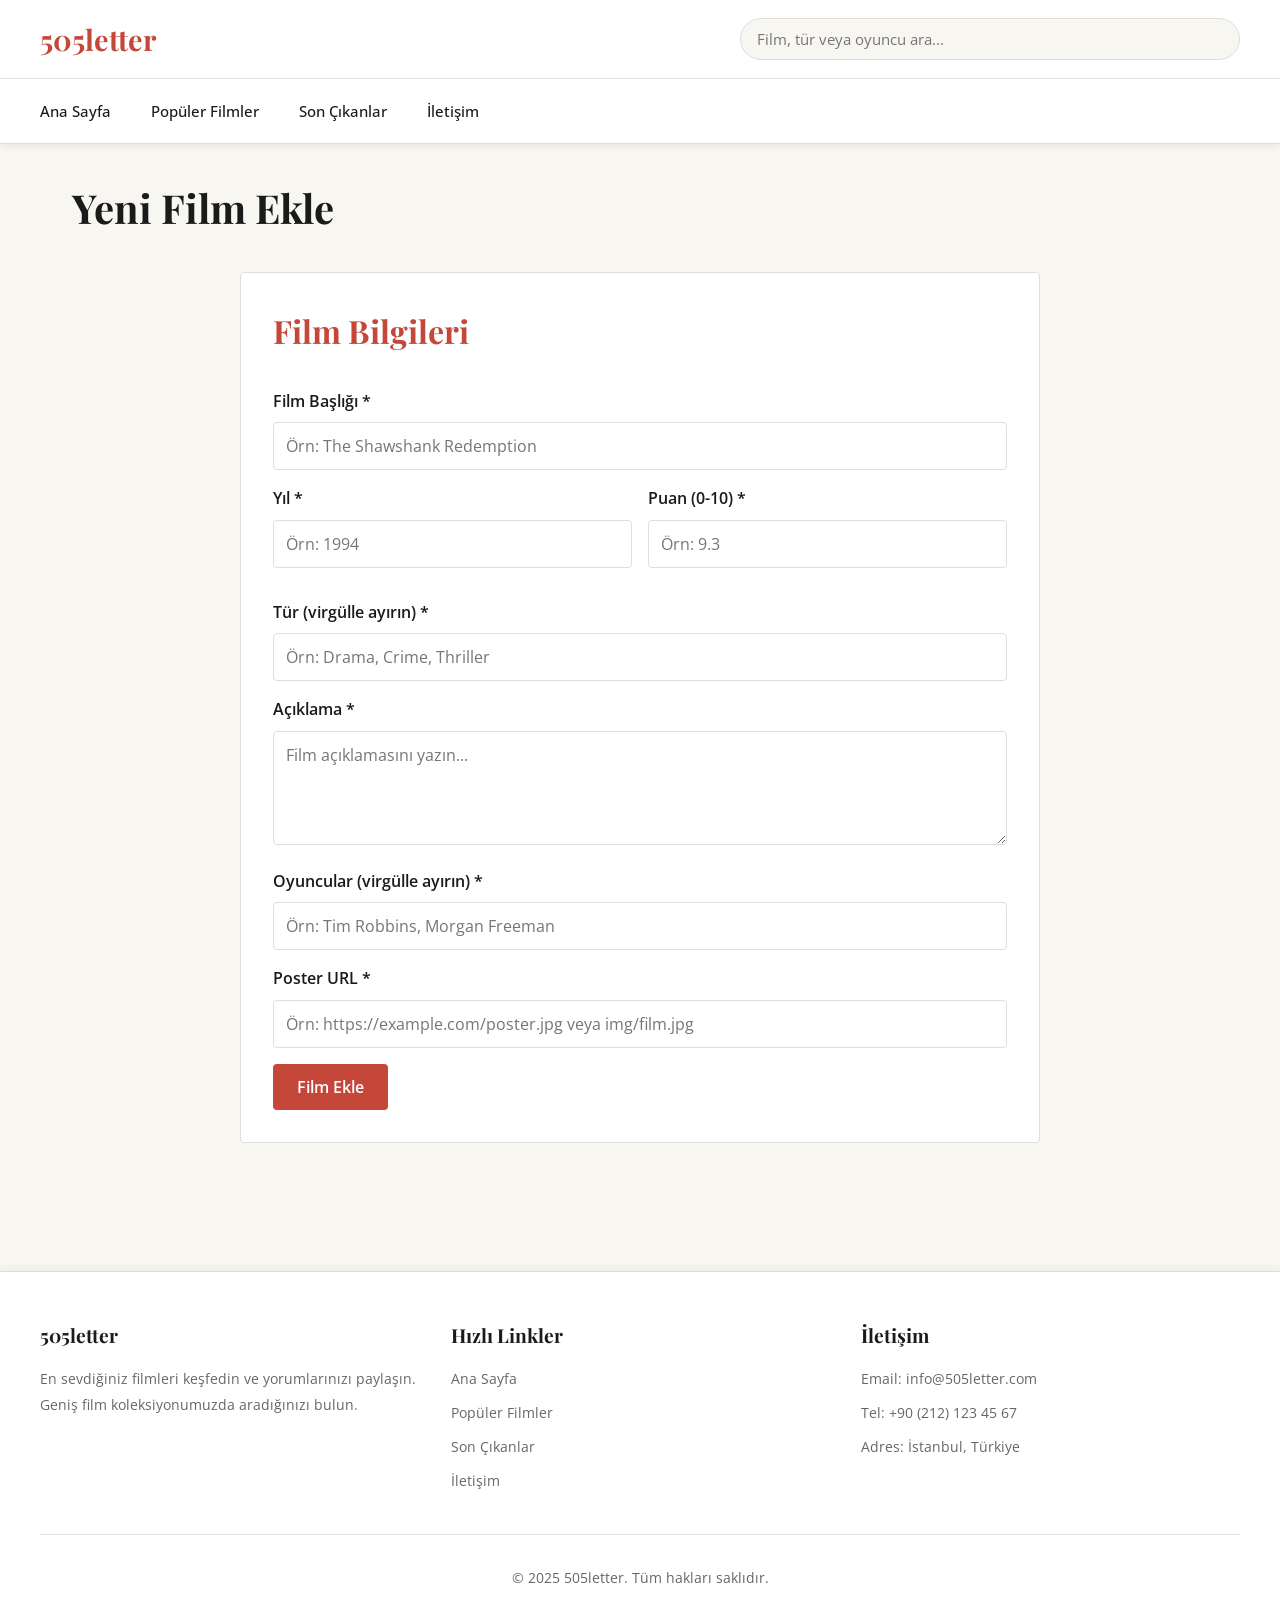
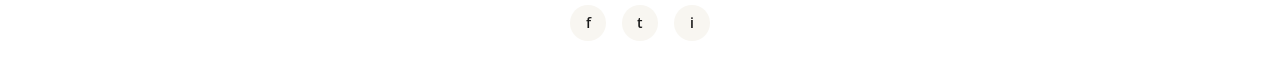
<file: admin.html>
<!DOCTYPE html>
<html lang="tr">
<head>
    <meta charset="UTF-8">
    <meta name="viewport" content="width=device-width, initial-scale=1.0">
    <title>Yönetici Paneli - 505letter</title>
    <link rel="stylesheet" href="css/style.css">
    <!--oğuz han duran - 90240000238-->
</head>
<body>
    <header>
        <div class="header-top">
            <div class="header-top-content">
                <div class="logo">505letter</div>
                <div class="header-search">
                    <input 
                        type="text" 
                        id="header-search-input" 
                        placeholder="Film, tür veya oyuncu ara..."
                    >
                </div>
            </div>
        </div>
        <nav class="nav-main">
            <div class="nav-main-content">
                <ul class="nav-links">
                    <li><a href="index.html">Ana Sayfa</a></li>
                    <li><a href="popular.html">Popüler Filmler</a></li>
                    <li><a href="latest.html">Son Çıkanlar</a></li>
                    <li><a href="contact.html">İletişim</a></li>
                </ul>
            </div>
        </nav>
    </header>

    <main class="container">
        <h1>Yeni Film Ekle</h1>

      

        <form id="admin-form" class="admin-form">
            <h2>Film Bilgileri</h2>

            <div class="form-group">
                <label for="film-title">Film Başlığı *</label>
                <input 
                    type="text" 
                    id="film-title" 
                    name="title" 
                    required
                    placeholder="Örn: The Shawshank Redemption"
                >
            </div>

            <div class="form-row">
                <div class="form-group">
                    <label for="film-year">Yıl *</label>
                    <input 
                        type="number" 
                        id="film-year" 
                        name="year" 
                        required
                        min="1888"
                        max="2100"
                        placeholder="Örn: 1994"
                    >
                </div>

                <div class="form-group">
                    <label for="film-rating">Puan (0-10) *</label>
                    <input 
                        type="number" 
                        id="film-rating" 
                        name="rating" 
                        required
                        min="0"
                        max="10"
                        step="0.1"
                        placeholder="Örn: 9.3"
                    >
                </div>
            </div>

            <div class="form-group">
                <label for="film-genre">Tür (virgülle ayırın) *</label>
                <input 
                    type="text" 
                    id="film-genre" 
                    name="genre" 
                    required
                    placeholder="Örn: Drama, Crime, Thriller"
                >
            </div>

            <div class="form-group">
                <label for="film-description">Açıklama *</label>
                <textarea 
                    id="film-description" 
                    name="description" 
                    required
                    rows="4"
                    placeholder="Film açıklamasını yazın..."
                ></textarea>
            </div>

            <div class="form-group">
                <label for="film-cast">Oyuncular (virgülle ayırın) *</label>
                <input 
                    type="text" 
                    id="film-cast" 
                    name="cast" 
                    required
                    placeholder="Örn: Tim Robbins, Morgan Freeman"
                >
            </div>

            <div class="form-group">
                <label for="film-poster">Poster URL *</label>
                <input 
                    type="url" 
                    id="film-poster" 
                    name="poster" 
                    required
                    placeholder="Örn: https://example.com/poster.jpg veya img/film.jpg"
                >
            </div>

            <button type="submit" class="btn">Film Ekle</button>
        </form>
    </main>

    <footer>
        <div class="footer-content">
            <div class="footer-section">
                <h3>505letter</h3>
                <p>En sevdiğiniz filmleri keşfedin ve yorumlarınızı paylaşın. Geniş film koleksiyonumuzda aradığınızı bulun.</p>
            </div>
            <div class="footer-section">
                <h3>Hızlı Linkler</h3>
                <a href="index.html">Ana Sayfa</a>
                <a href="popular.html">Popüler Filmler</a>
                <a href="latest.html">Son Çıkanlar</a>
                <a href="contact.html">İletişim</a>
            </div>
            <div class="footer-section">
                <h3>İletişim</h3>
                <p>Email: info@505letter.com</p>
                <p>Tel: +90 (212) 123 45 67</p>
                <p>Adres: İstanbul, Türkiye</p>
            </div>
        </div>
        <div class="footer-bottom">
            <p>&copy; 2025 505letter. Tüm hakları saklıdır.</p>
            <div class="social-links">
                <a href="#" title="Facebook">f</a>
                <a href="#" title="Twitter">t</a>
                <a href="#" title="Instagram">i</a>
            </div>
        </div>
    </footer>

    <script src="js/main.js"></script>
  </body>
  </html>
</file>
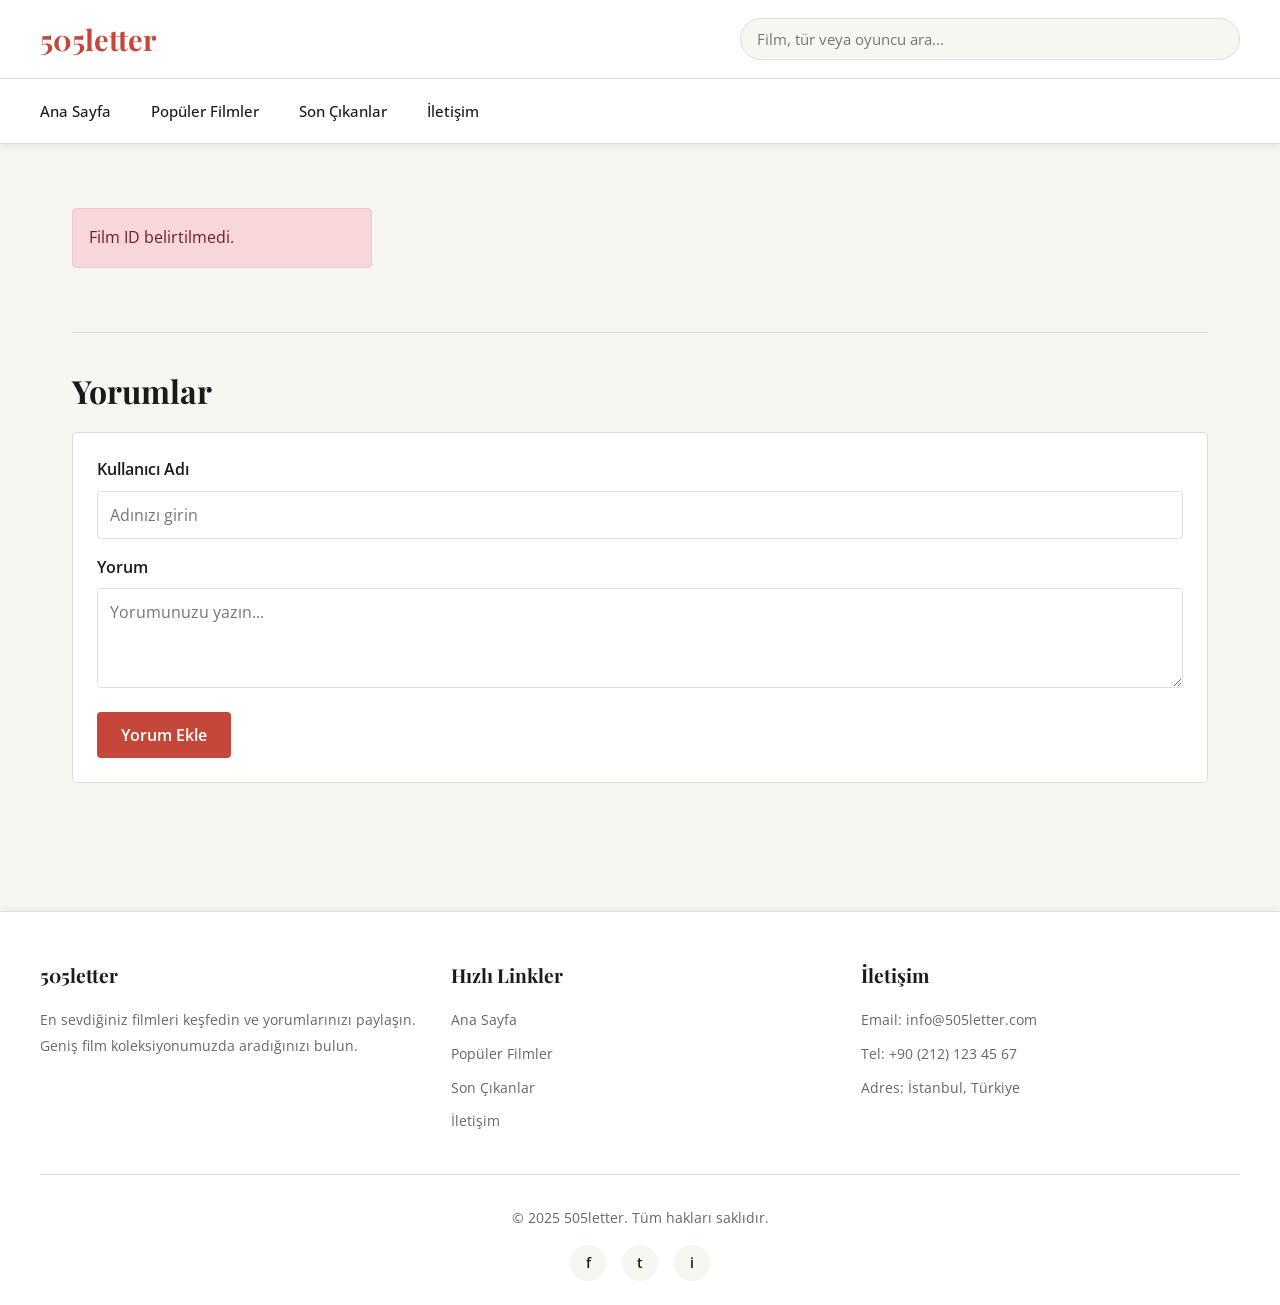
<file: movie.html>
<!DOCTYPE html>
<html lang="tr">
<head>
    <meta charset="UTF-8">
    <meta name="viewport" content="width=device-width, initial-scale=1.0">
    <title>Film Detayı - 505letter</title>
    <link rel="stylesheet" href="css/style.css">
    <!--oğuz han duran - 90240000238-->
</head>
<body>
    <header>
        <div class="header-top">
            <div class="header-top-content">
                <div class="logo">505letter</div>
                <div class="header-search">
                    <input 
                        type="text" 
                        id="header-search-input" 
                        placeholder="Film, tür veya oyuncu ara..."
                    >
                </div>
            </div>
        </div>
        <nav class="nav-main">
            <div class="nav-main-content">
                <ul class="nav-links">
                    <li><a href="index.html">Ana Sayfa</a></li>
                    <li><a href="popular.html">Popüler Filmler</a></li>
                    <li><a href="latest.html">Son Çıkanlar</a></li>
                    <li><a href="contact.html">İletişim</a></li>
                </ul>
            </div>
        </nav>
    </header>

    <main class="container">
        <div class="movie-detail">
            <div id="movie-poster">
                <!--  -->
            </div>

            <div class="movie-info">
                <div class="movie-header">
                    <h1 id="movie-title">Film Başlığı</h1>
                    <div class="movie-meta">
                        <span id="movie-year">Yıl</span>
                        <span id="movie-rating">Puan</span>
                    </div>
                    <div id="movie-genres" class="movie-genres">
                        <!--  -->
                    </div>
                </div>

                <div class="movie-description-section">
                    <h3>Açıklama</h3>
                    <p id="movie-description" class="movie-description">
                        Film açıklaması buraya gelecek.
                    </p>
                </div>

                <div class="movie-cast">
                    <h3>Oyuncular</h3>
                    <div id="movie-cast">
                        <!--  -->
                    </div>
                </div>
            </div>
        </div>

        <div class="comments-section">
            <h2>Yorumlar</h2>
            
            <form id="comment-form" class="comment-form">
                <div class="form-group">
                    <label for="comment-username">Kullanıcı Adı</label>
                    <input 
                        type="text" 
                        id="comment-username" 
                        name="username" 
                        required
                        placeholder="Adınızı girin"
                    >
                </div>
                <div class="form-group">
                    <label for="comment-text">Yorum</label>
                    <textarea 
                        id="comment-text" 
                        name="comment" 
                        required
                        placeholder="Yorumunuzu yazın..."
                    ></textarea>
                </div>
                <button type="submit" class="btn">Yorum Ekle</button>
            </form>

            <div id="comments-list" class="comments-list">
                <!--  -->
            </div>
        </div>
    </main>

    <footer>
        <div class="footer-content">
            <div class="footer-section">
                <h3>505letter</h3>
                <p>En sevdiğiniz filmleri keşfedin ve yorumlarınızı paylaşın. Geniş film koleksiyonumuzda aradığınızı bulun.</p>
            </div>
            <div class="footer-section">
                <h3>Hızlı Linkler</h3>
                <a href="index.html">Ana Sayfa</a>
                <a href="popular.html">Popüler Filmler</a>
                <a href="latest.html">Son Çıkanlar</a>
                <a href="contact.html">İletişim</a>
            </div>
            <div class="footer-section">
                <h3>İletişim</h3>
                <p>Email: info@505letter.com</p>
                <p>Tel: +90 (212) 123 45 67</p>
                <p>Adres: İstanbul, Türkiye</p>
            </div>
        </div>
        <div class="footer-bottom">
            <p>&copy; 2025 505letter. Tüm hakları saklıdır.</p>
            <div class="social-links">
                <a href="#" title="Facebook">f</a>
                <a href="#" title="Twitter">t</a>
                <a href="#" title="Instagram">i</a>
            </div>
        </div>
    </footer>

    <script src="js/main.js"></script>
</body>
</html>
</file>
<file: css/style.css>
@import url('https://fonts.googleapis.com/css2?family=Playfair+Display:wght@400;700&family=Merriweather:wght@300;400;700&family=Open+Sans:wght@300;400;600&display=swap');

/* oğuz han duran - 90240000238 */
* {
    margin: 0;
    padding: 0;
    box-sizing: border-box;
}

:root {
    --bg-color: #F8F6F1;
    --text-color: #1A1A1A;
    --accent-color: #C4473A;
    --border-color: #E0DED8;
    --shadow: 0 2px 8px rgba(0, 0, 0, 0.08);
}

body {
    font-family: 'Open Sans', sans-serif;
    background-color: var(--bg-color);
    color: var(--text-color);
    line-height: 1.6;
    padding: 0;
    margin: 0;
}

/* Typography */
h1, h2, h3, h4, h5, h6 {
    font-family: 'Playfair Display', serif;
    font-weight: 700;
    color: var(--text-color);
    margin-bottom: 1rem;
}

h1 {
    font-size: 2.5rem;
}

h2 {
    font-size: 2rem;
}

h3 {
    font-size: 1.5rem;
}

p {
    margin-bottom: 1rem;
}

a {
    color: var(--accent-color);
    text-decoration: none;
    transition: opacity 0.3s ease;
}

a:hover {
    opacity: 0.8;
}

/* Header & Navigation */
header {
    background-color: #fff;
    border-bottom: 1px solid var(--border-color);
    box-shadow: var(--shadow);
    position: sticky;
    top: 0;
    z-index: 100;
}

.header-top {
    padding: 1rem 2rem;
    border-bottom: 1px solid var(--border-color);
}

.header-top-content {
    max-width: 1200px;
    margin: 0 auto;
    display: flex;
    justify-content: space-between;
    align-items: center;
    gap: 2rem;
}

.logo {
    font-family: 'Playfair Display', serif;
    font-size: 1.8rem;
    font-weight: 700;
    color: var(--accent-color);
    white-space: nowrap;
}

.header-search {
    flex: 1;
    max-width: 500px;
}

.header-search input {
    width: 100%;
    padding: 0.6rem 1rem;
    font-size: 0.95rem;
    border: 1px solid var(--border-color);
    border-radius: 25px;
    background-color: var(--bg-color);
    color: var(--text-color);
    font-family: 'Open Sans', sans-serif;
    transition: all 0.3s ease;
}

.header-search input:focus {
    outline: none;
    border-color: var(--accent-color);
    background-color: #fff;
    box-shadow: 0 0 0 3px rgba(196, 71, 58, 0.1);
}

.header-actions {
    display: flex;
    gap: 1rem;
    align-items: center;
}

.nav-main {
    padding: 0.75rem 2rem;
    background-color: #fff;
}

.nav-main-content {
    max-width: 1200px;
    margin: 0 auto;
    display: flex;
    justify-content: space-between;
    align-items: center;
}

.nav-links {
    display: flex;
    gap: 2.5rem;
    list-style: none;
    align-items: center;
}

.nav-links li {
    position: relative;
}

.nav-links a {
    color: var(--text-color);
    font-weight: 500;
    font-size: 0.95rem;
    padding: 0.5rem 0;
    transition: color 0.3s ease;
    display: block;
}

.nav-links a:hover,
.nav-links a.active {
    color: var(--accent-color);
}

.nav-links a.active::after {
    content: '';
    position: absolute;
    bottom: 0;
    left: 0;
    width: 100%;
    height: 2px;
    background-color: var(--accent-color);
}

.admin-btn {
    padding: 0.5rem 1.25rem;
    background-color: var(--accent-color);
    color: #fff;
    border: none;
    border-radius: 20px;
    font-size: 0.9rem;
    font-weight: 600;
    cursor: pointer;
    transition: all 0.3s ease;
    font-family: 'Open Sans', sans-serif;
    text-decoration: none;
    display: inline-block;
}

.admin-btn:hover {
    background-color: #A63A2F;
    transform: translateY(-1px);
    box-shadow: 0 2px 8px rgba(196, 71, 58, 0.3);
}

/* Main Container */
.container {
    max-width: 1200px;
    margin: 0 auto;
    padding: 2rem;
}

/* Search Bar (for main content area) */
.search-container {
    margin-bottom: 2rem;
    max-width: 600px;
}

.search-input {
    width: 100%;
    padding: 0.75rem 1rem;
    font-size: 1rem;
    border: 1px solid var(--border-color);
    border-radius: 4px;
    background-color: #fff;
    color: var(--text-color);
    font-family: 'Open Sans', sans-serif;
}

.search-input:focus {
    outline: none;
    border-color: var(--accent-color);
    box-shadow: 0 0 0 3px rgba(196, 71, 58, 0.1);
}

/* Section Headers */
.section-header {
    margin: 3rem 0 2rem 0;
    padding-bottom: 1rem;
    border-bottom: 2px solid var(--border-color);
    display: flex;
    justify-content: space-between;
    align-items: center;
}

.section-header h2 {
    margin: 0;
    font-size: 2rem;
    color: var(--text-color);
}

.section-header .view-all {
    font-size: 0.9rem;
    color: var(--accent-color);
    text-decoration: none;
    font-weight: 600;
}

.section-header .view-all:hover {
    text-decoration: underline;
}

/* Film Grid */
.films-grid {
    display: grid;
    grid-template-columns: repeat(auto-fill, minmax(220px, 1fr));
    gap: 2rem;
    margin-top: 1rem;
}

/* Film Card - Enhanced Design */
.film-card {
    background-color: #fff;
    border: 1px solid var(--border-color);
    border-radius: 8px;
    overflow: hidden;
    transition: all 0.3s ease;
    cursor: pointer;
    display: flex;
    flex-direction: column;
    position: relative;
}

.film-card:hover {
    transform: translateY(-6px);
    box-shadow: 0 8px 20px rgba(0, 0, 0, 0.12);
    border-color: var(--accent-color);
}

.film-poster-container {
    position: relative;
    width: 100%;
    padding-top: 150%; /* 2:3 aspect ratio */
    overflow: hidden;
    background-color: #E0DED8;
}

.film-poster {
    position: absolute;
    top: 0;
    left: 0;
    width: 100%;
    height: 100%;
    object-fit: cover;
    transition: transform 0.3s ease;
}

.film-card:hover .film-poster {
    transform: scale(1.05);
}

.film-rating-badge {
    position: absolute;
    top: 0.75rem;
    right: 0.75rem;
    background-color: var(--accent-color);
    color: #fff;
    padding: 0.4rem 0.7rem;
    border-radius: 20px;
    font-size: 0.85rem;
    font-weight: 700;
    box-shadow: 0 2px 8px rgba(0, 0, 0, 0.2);
    display: flex;
    align-items: center;
    gap: 0.3rem;
}

.film-rating-badge::before {
    content: '★';
    font-size: 0.9rem;
}

.film-info {
    padding: 1.25rem;
    display: flex;
    flex-direction: column;
    flex-grow: 1;
}

.film-title {
    font-family: 'Playfair Display', serif;
    font-size: 1.15rem;
    font-weight: 700;
    margin-bottom: 0.5rem;
    color: var(--text-color);
    line-height: 1.3;
    display: -webkit-box;
    -webkit-line-clamp: 2;
    line-clamp: 2;
    -webkit-box-orient: vertical;
    overflow: hidden;
}

.film-meta {
    display: flex;
    justify-content: space-between;
    align-items: center;
    margin-bottom: 0.75rem;
    font-size: 0.9rem;
}

.film-year {
    color: #666;
    font-weight: 500;
}

.film-genres {
    display: flex;
    gap: 0.4rem;
    flex-wrap: wrap;
    margin-top: auto;
    padding-top: 0.75rem;
    border-top: 1px solid var(--border-color);
}

.film-genre-tag {
    background-color: var(--bg-color);
    color: var(--text-color);
    padding: 0.2rem 0.6rem;
    border-radius: 12px;
    font-size: 0.75rem;
    font-weight: 500;
}

.film-description-preview {
    color: #666;
    font-size: 0.85rem;
    line-height: 1.5;
    margin-top: 0.5rem;
    display: -webkit-box;
    -webkit-line-clamp: 2;
    line-clamp: 2;
    -webkit-box-orient: vertical;
    overflow: hidden;
}

/* Film Detail Page */
.movie-detail {
    display: grid;
    grid-template-columns: 300px 1fr;
    gap: 3rem;
    margin-top: 2rem;
}

.movie-poster-large {
    width: 100%;
    border-radius: 4px;
    box-shadow: var(--shadow);
    background-color: #E0DED8;
    aspect-ratio: 2/3;
    object-fit: cover;
}

.movie-info {
    display: flex;
    flex-direction: column;
    gap: 1.5rem;
}

.movie-header h1 {
    margin-bottom: 0.5rem;
}

.movie-meta {
    display: flex;
    gap: 1.5rem;
    flex-wrap: wrap;
    margin-bottom: 1rem;
}

.movie-meta span {
    color: #666;
    font-size: 0.95rem;
}

.movie-genres {
    display: flex;
    gap: 0.5rem;
    flex-wrap: wrap;
    margin-top: 0.5rem;
}

.genre-tag {
    background-color: var(--border-color);
    padding: 0.25rem 0.75rem;
    border-radius: 20px;
    font-size: 0.85rem;
    color: var(--text-color);
}

.movie-description {
    line-height: 1.8;
    font-size: 1rem;
}

.movie-cast {
    margin-top: 1rem;
}

.cast-list {
    display: flex;
    flex-wrap: wrap;
    gap: 0.5rem;
    margin-top: 0.5rem;
}

.cast-member {
    background-color: #fff;
    padding: 0.4rem 0.8rem;
    border: 1px solid var(--border-color);
    border-radius: 4px;
    font-size: 0.9rem;
}

/* Comments Section */
.comments-section {
    margin-top: 3rem;
    padding-top: 2rem;
    border-top: 1px solid var(--border-color);
}

.comment-form {
    background-color: #fff;
    padding: 1.5rem;
    border: 1px solid var(--border-color);
    border-radius: 4px;
    margin-bottom: 2rem;
}

.form-group {
    margin-bottom: 1rem;
}

.form-group label {
    display: block;
    margin-bottom: 0.5rem;
    font-weight: 600;
    color: var(--text-color);
}

.form-group input,
.form-group textarea {
    width: 100%;
    padding: 0.75rem;
    border: 1px solid var(--border-color);
    border-radius: 4px;
    font-family: 'Open Sans', sans-serif;
    font-size: 1rem;
    background-color: #fff;
    color: var(--text-color);
}

.form-group input:focus,
.form-group textarea:focus {
    outline: none;
    border-color: var(--accent-color);
    box-shadow: 0 0 0 3px rgba(196, 71, 58, 0.1);
}

.form-group textarea {
    resize: vertical;
    min-height: 100px;
}

.btn {
    padding: 0.75rem 1.5rem;
    background-color: var(--accent-color);
    color: #fff;
    border: none;
    border-radius: 4px;
    font-size: 1rem;
    font-weight: 600;
    cursor: pointer;
    transition: background-color 0.3s ease;
    font-family: 'Open Sans', sans-serif;
}

.btn:hover {
    background-color: #A63A2F;
}

.btn:active {
    transform: translateY(1px);
}

.comments-list {
    display: flex;
    flex-direction: column;
    gap: 1rem;
}

.comment-item {
    background-color: #fff;
    padding: 1.5rem;
    border: 1px solid var(--border-color);
    border-radius: 4px;
}

.comment-header {
    display: flex;
    justify-content: space-between;
    align-items: center;
    margin-bottom: 0.75rem;
}

.comment-username {
    font-weight: 600;
    color: var(--accent-color);
}

.comment-date {
    color: #666;
    font-size: 0.85rem;
}

.comment-text {
    color: var(--text-color);
    line-height: 1.6;
}

/* Admin Page */
.admin-form {
    max-width: 800px;
    margin: 2rem auto;
    background-color: #fff;
    padding: 2rem;
    border: 1px solid var(--border-color);
    border-radius: 4px;
}

.admin-form h2 {
    margin-bottom: 2rem;
    color: var(--accent-color);
}

.form-row {
    display: grid;
    grid-template-columns: 1fr 1fr;
    gap: 1rem;
    margin-bottom: 1rem;
}

.form-row.full-width {
    grid-template-columns: 1fr;
}

.success-message {
    background-color: #d4edda;
    color: #155724;
    padding: 1rem;
    border-radius: 4px;
    margin-bottom: 1rem;
    border: 1px solid #c3e6cb;
}

.error-message {
    background-color: #f8d7da;
    color: #721c24;
    padding: 1rem;
    border-radius: 4px;
    margin-bottom: 1rem;
    border: 1px solid #f5c6cb;
}

/* Footer */
footer {
    background-color: #fff;
    border-top: 1px solid var(--border-color);
    margin-top: 4rem;
    padding: 3rem 2rem 1.5rem;
    box-shadow: 0 -2px 8px rgba(0, 0, 0, 0.05);
}

.footer-content {
    max-width: 1200px;
    margin: 0 auto;
    display: grid;
    grid-template-columns: repeat(auto-fit, minmax(250px, 1fr));
    gap: 2rem;
    margin-bottom: 2rem;
}

.footer-section h3 {
    font-family: 'Playfair Display', serif;
    font-size: 1.2rem;
    margin-bottom: 1rem;
    color: var(--text-color);
}

.footer-section p,
.footer-section a {
    color: #666;
    font-size: 0.9rem;
    line-height: 1.8;
    text-decoration: none;
    display: block;
    margin-bottom: 0.5rem;
}

.footer-section a:hover {
    color: var(--accent-color);
}

.footer-bottom {
    max-width: 1200px;
    margin: 0 auto;
    padding-top: 2rem;
    border-top: 1px solid var(--border-color);
    text-align: center;
    color: #666;
    font-size: 0.85rem;
}

.social-links {
    display: flex;
    gap: 1rem;
    margin-top: 1rem;
    justify-content: center;
}

.social-links a {
    display: inline-block;
    width: 36px;
    height: 36px;
    border-radius: 50%;
    background-color: var(--bg-color);
    color: var(--text-color);
    text-align: center;
    line-height: 36px;
    transition: all 0.3s ease;
    font-weight: 600;
}

.social-links a:hover {
    background-color: var(--accent-color);
    color: #fff;
    transform: translateY(-2px);
}

/* Contact Page */
.contact-section {
    max-width: 800px;
    margin: 2rem auto;
    background-color: #fff;
    padding: 2.5rem;
    border: 1px solid var(--border-color);
    border-radius: 8px;
}

.contact-info {
    display: grid;
    grid-template-columns: repeat(auto-fit, minmax(200px, 1fr));
    gap: 2rem;
    margin-bottom: 2rem;
}

.contact-item {
    text-align: center;
}

.contact-item h4 {
    font-family: 'Playfair Display', serif;
    font-size: 1.1rem;
    margin-bottom: 0.5rem;
    color: var(--accent-color);
}

.contact-item p {
    color: #666;
    font-size: 0.95rem;
}

/* Empty State */
.empty-state {
    text-align: center;
    padding: 3rem;
    color: #666;
}

.empty-state p {
    font-size: 1.1rem;
    margin-top: 1rem;
}

/* Responsive Design */
@media (max-width: 768px) {
    .movie-detail {
        grid-template-columns: 1fr;
    }
    
    .movie-poster-large {
        max-width: 300px;
        margin: 0 auto;
    }
    
    .films-grid {
        grid-template-columns: repeat(auto-fill, minmax(150px, 1fr));
        gap: 1rem;
    }
    
    .form-row {
        grid-template-columns: 1fr;
    }
    
    .header-top-content {
        flex-direction: column;
        gap: 1rem;
    }
    
    .header-search {
        max-width: 100%;
        order: 3;
    }
    
    .nav-main-content {
        flex-direction: column;
        gap: 1rem;
    }
    
    .nav-links {
        flex-wrap: wrap;
        justify-content: center;
        gap: 1rem;
    }
    
    .footer-content {
        grid-template-columns: 1fr;
        text-align: center;
    }
    
    .section-header {
        flex-direction: column;
        align-items: flex-start;
        gap: 1rem;
    }
}
</file>
